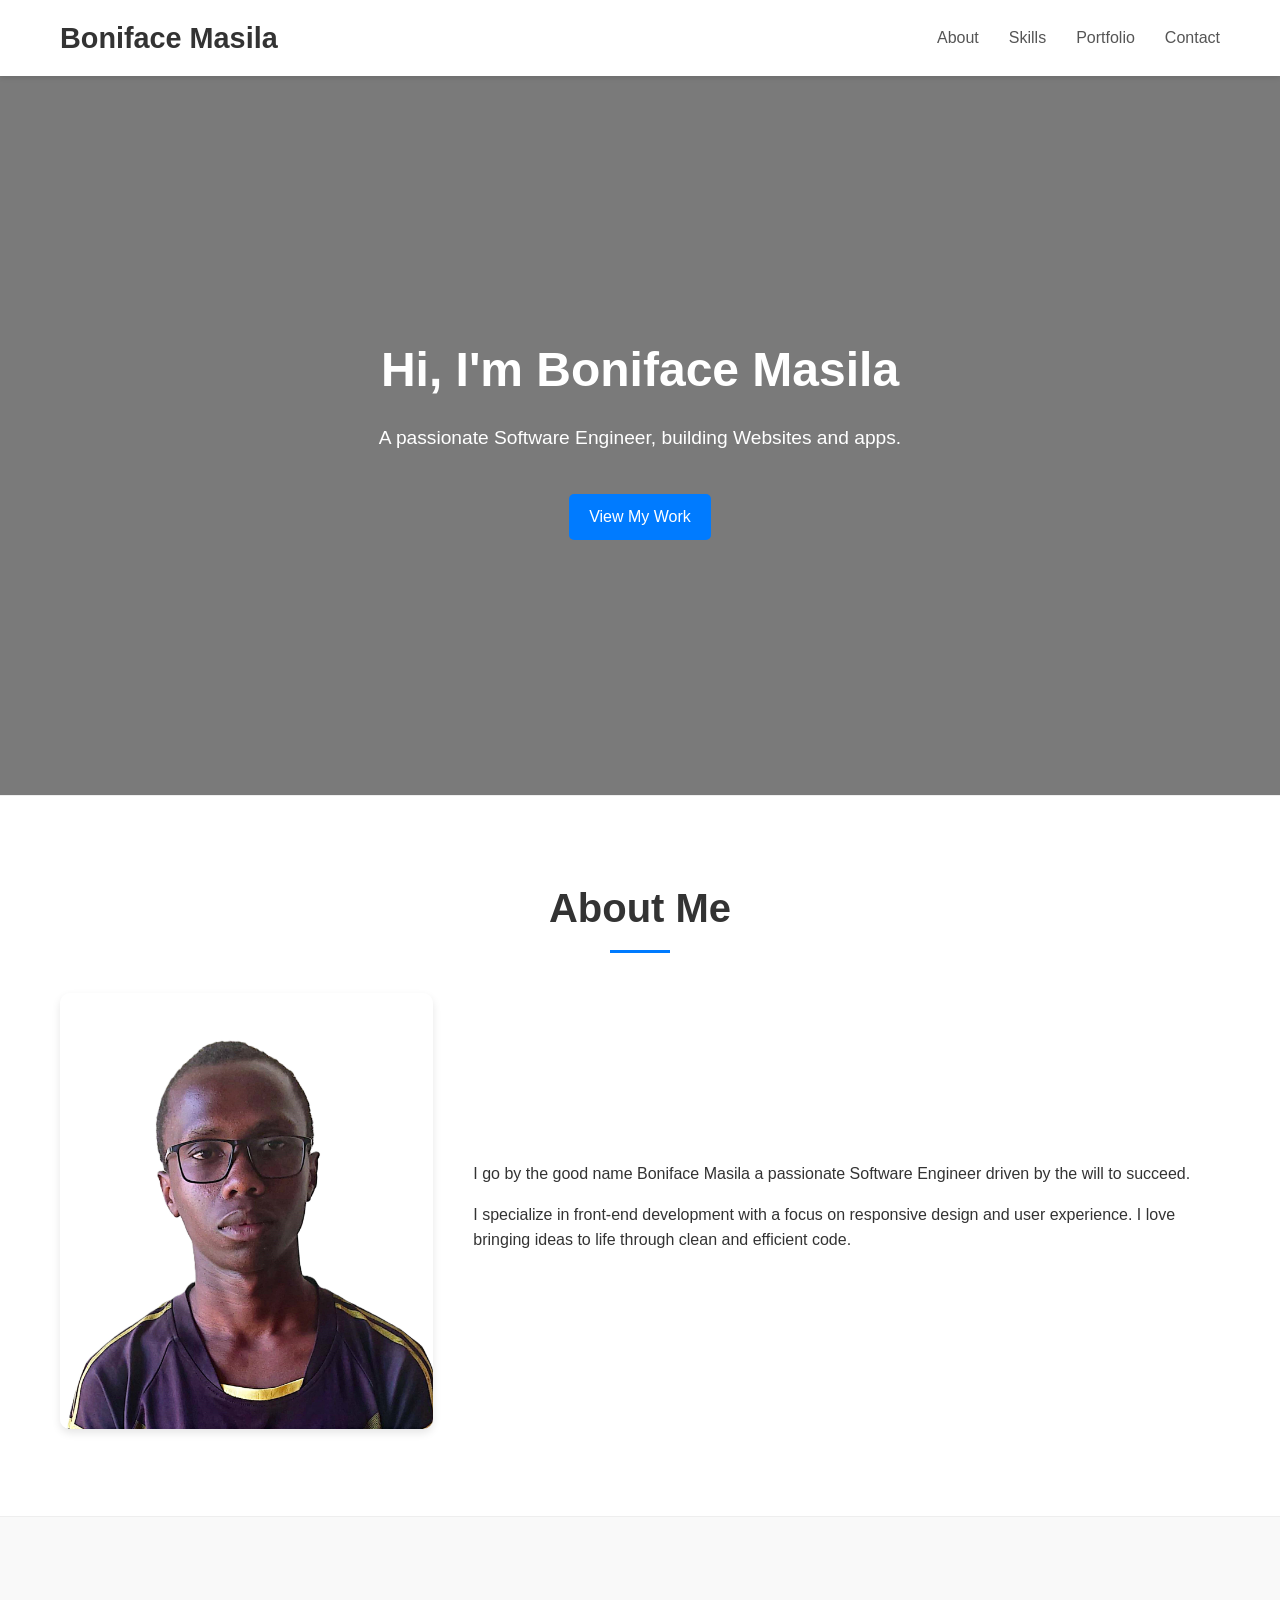
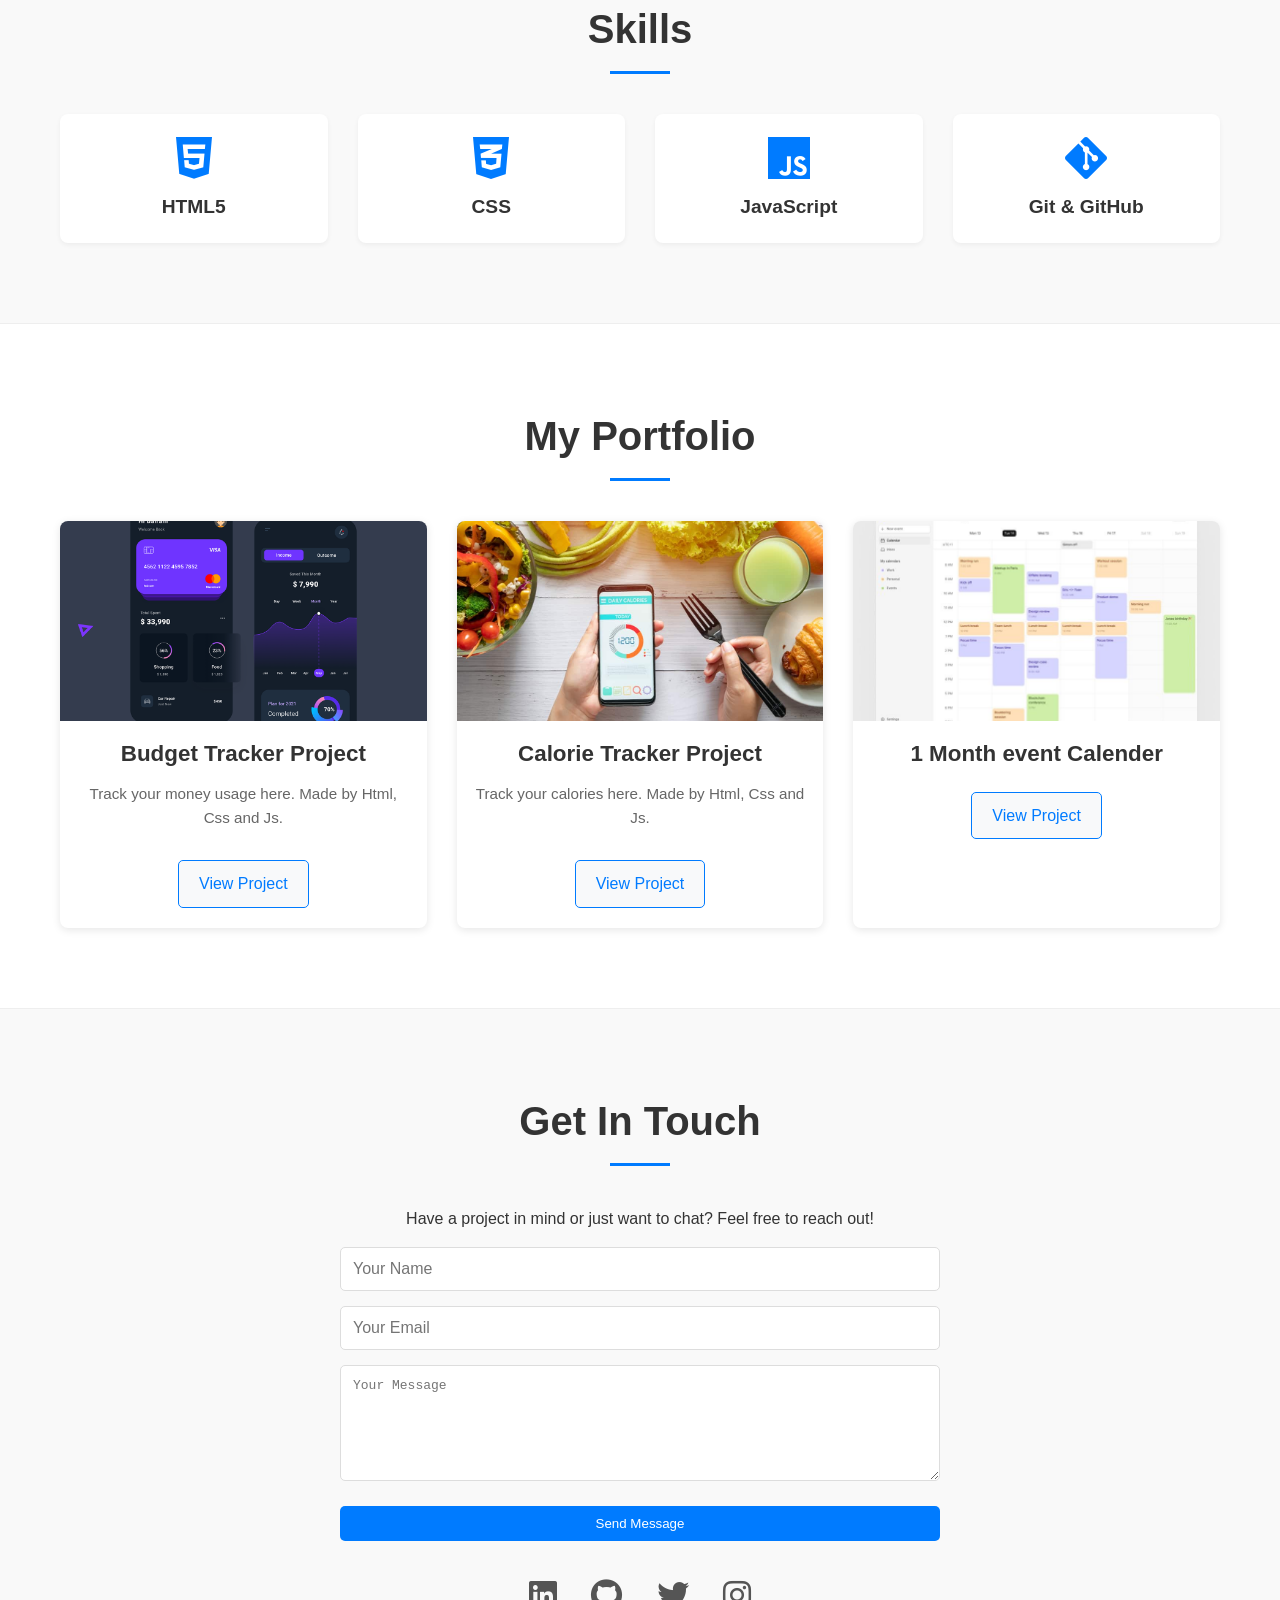
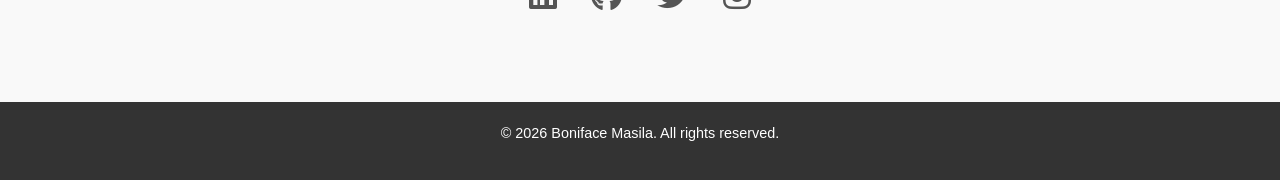
<file: index.html>
<!DOCTYPE html>
<html lang="en">
<head>
    <meta charset="UTF-8">
    <meta name="viewport" content="width=device-width, initial-scale=1.0">
    <title>Boniface Masila - Portfolio</title>
    <link rel="stylesheet" href="styles.css">
    <link rel="stylesheet" href="https://cdnjs.cloudflare.com/ajax/libs/font-awesome/6.0.0-beta3/css/all.min.css" integrity="sha512-..." crossorigin="anonymous" referrerpolicy="no-referrer" />
    </head>
<body>
    <header>
        <nav class="navbar">
            <a href="#" class="logo">Boniface Masila</a>
            <button class="nav-toggle" aria-label="toggle navigation">
                <span class="hamburger"></span>
            </button>
            <ul class="nav-links">
                <li><a href="#about">About</a></li>
                <li><a href="#skills">Skills</a></li>
                <li><a href="#portfolio">Portfolio</a></li>
                <li><a href="#contact">Contact</a></li>
            </ul>
        </nav>
    </header>

    <main>
        <section id="hero" class="hero-section">
            <div class="hero-content">
                <h1>Hi, I'm Boniface Masila</h1>
                <p>A passionate Software Engineer, building Websites and apps.</p>
                <a href="#portfolio" class="btn-primary">View My Work</a>
            </div>
        </section>

        <section id="about" class="about-section">
            <div class="container">
                <h2>About Me</h2>
                <div class="about-content">
                    <div class="about-image">
                        <img src="me.jpg" alt="Your Photo">
                    </div>
                    <div class="about-text">
                        <p>I go by the good name Boniface Masila a passionate Software Engineer driven by the will to succeed.</p>
                        <p>I specialize in front-end development with a focus on responsive design and user experience. I love bringing ideas to life through clean and efficient code.</p>
                    </div>
                </div>
            </div>
        </section>

        <section id="skills" class="skills-section">
            <div class="container">
                <h2>Skills</h2>
                <div class="skills-grid">
                    <div class="skill-item">
                        <i class="fab fa-html5"></i>
                        <h3>HTML5</h3>
                    </div>
                    <div class="skill-item">
                        <i class="fab fa-css3-alt"></i>
                        <h3>CSS</h3>
                    </div>
                    <div class="skill-item">
                        <i class="fab fa-js"></i>
                        <h3>JavaScript</h3>
                    </div>
                    <div class="skill-item">
                        <i class="fab fa-git-alt"></i>
                        <h3>Git & GitHub</h3>
                    </div>
                    </div>
            </div>
        </section>

        <section id="portfolio" class="portfolio-section">
            <div class="container">
                <h2>My Portfolio</h2>
                <div class="portfolio-grid">
                    <div class="portfolio-item">
                        <img src="budget.png" alt="Project 1">
                        <h3>Budget Tracker Project</h3>
                        <p>Track your money usage here. Made by Html, Css and Js.</p>
                        <a href=" https://1155-boni.github.io/budget1/" target="_blank" class="btn-secondary">View Project</a>
                    </div>
                    <div class="portfolio-item">
                        <img src="calorie.jpg" alt="Project 2">
                        <h3>Calorie Tracker Project</h3>
                        <p>Track your calories here. Made by Html, Css and Js.</p>
                        <a href="https://1155-boni.github.io/calorie/" target="_blank" class="btn-secondary">View Project</a>
                    </div>
                    <div class="portfolio-item">
                        <img src="calender.jpg" alt="Project 3">
                        <h3>1 Month event Calender</h3>
                        <a href=" https://1155-boni.github.io/Calender1/" target="_blank" class="btn-secondary">View Project</a>
                    </div>
                    </div>
            </div>
        </section>

        <section id="contact" class="contact-section">
            <div class="container">
                <h2>Get In Touch</h2>
                <p>Have a project in mind or just want to chat? Feel free to reach out!</p>
                <form class="contact-form">
                    <input type="text" placeholder="Your Name" required>
                    <input type="email" placeholder="Your Email" required>
                    <textarea placeholder="Your Message" rows="6"></textarea>
                    <button type="submit" class="btn-primary">Send Message</button>
                </form>
                <div class="social-links">
                    <a href="https://www.linkedin.com/in/diet-boni-11b144365/" target="_blank" aria-label="LinkedIn"><i class="fab fa-linkedin"></i></a>
                    <a href="https://github.com/1155-boni/1155-boni" target="_blank" aria-label="GitHub"><i class="fab fa-github"></i></a>
                    <a href="https://x.com/BoniPuka" target="_blank" aria-label="Twitter"><i class="fab fa-twitter"></i></a>
                    <a href="https://www.instagram.com/his_gr.ac3/" target="_blank" aria-label="Instagram"><i class="fab fa-instagram"></i></a>
                    </div>
            </div>
        </section>
    </main>

    <footer>
        <div class="container">
            <p>&copy; <span id="current-year"></span> Boniface Masila. All rights reserved.</p>
        </div>
    </footer>

    <script src="script.js"></script>
    <script>
        document.getElementById('current-year').textContent = new Date().getFullYear();
    </script>
</body>
</html>
</file>
<file: styles.css>
/* Basic Reset & Typography */
* {
    margin: 0;
    padding: 0;
    box-sizing: border-box;
}

html {
    scroll-behavior: smooth;
}

body {
    font-family: 'Arial', sans-serif; /* Or your preferred font-family */
    line-height: 1.6;
    background-color: #f4f4f4;
    color: #333;
}

.container {
    max-width: 1200px;
    margin: 0 auto;
    padding: 0 20px;
}

h1, h2, h3 {
    color: #333;
    margin-bottom: 20px;
}

p {
    margin-bottom: 15px;
}

a {
    text-decoration: none;
    color: #007bff; /* Primary link color */
}

/* Buttons */
.btn-primary, .btn-secondary {
    display: inline-block;
    padding: 10px 20px;
    border-radius: 5px;
    transition: background-color 0.3s ease;
    margin-top: 10px;
}

.btn-primary {
    background-color: #007bff;
    color: #fff;
    border: none;
}

.btn-primary:hover {
    background-color: #0056b3;
}

.btn-secondary {
    background-color: #f8f9fa;
    color: #007bff;
    border: 1px solid #007bff;
}

.btn-secondary:hover {
    background-color: #e2e6ea;
}

/* Header & Navigation */
header {
    background-color: #fff;
    box-shadow: 0 2px 5px rgba(0,0,0,0.1);
    position: sticky;
    top: 0;
    z-index: 1000;
}

.navbar {
    display: flex;
    justify-content: space-between;
    align-items: center;
    padding: 15px 20px;
    max-width: 1200px;
    margin: 0 auto;
}

.logo {
    font-size: 1.8em;
    font-weight: bold;
    color: #333;
}

.nav-links {
    list-style: none;
    display: flex;
}

.nav-links li {
    margin-left: 30px;
}

.nav-links a {
    color: #555;
    font-weight: 500;
    transition: color 0.3s ease;
}

.nav-links a:hover {
    color: #007bff;
}

.nav-toggle {
    display: none; /* Hidden on desktop */
    background: none;
    border: none;
    cursor: pointer;
    padding: 0;
    position: relative;
    z-index: 1001; /* Ensure it's above other elements */
}

.hamburger {
    display: block;
    width: 25px;
    height: 3px;
    background-color: #333;
    position: relative;
    transition: background-color 0.3s ease;
}

.hamburger::before,
.hamburger::after {
    content: '';
    position: absolute;
    width: 100%;
    height: 3px;
    background-color: #333;
    transition: transform 0.3s ease;
}

.hamburger::before {
    top: -8px;
}

.hamburger::after {
    top: 8px;
}

/* Hero Section */
.hero-section {
    background: linear-gradient(rgba(0,0,0,0.5), rgba(0,0,0,0.5)), url('https://via.placeholder.com/1500x800/222') no-repeat center center/cover;
    color: #fff;
    text-align: center;
    padding: 100px 20px;
    display: flex;
    align-items: center;
    justify-content: center;
    min-height: 80vh;
}

.hero-content h1 {
    font-size: 3em;
    margin-bottom: 15px;
    color: #fff;
}

.hero-content p {
    font-size: 1.2em;
    margin-bottom: 30px;
}

/* General Section Styling */
section {
    padding: 80px 0;
    border-bottom: 1px solid #eee;
}

section:last-of-type {
    border-bottom: none;
}

h2 {
    text-align: center;
    font-size: 2.5em;
    margin-bottom: 40px;
    position: relative;
}

h2::after {
    content: '';
    display: block;
    width: 60px;
    height: 3px;
    background-color: #007bff;
    margin: 10px auto 0;
}

/* About Section */
.about-section {
    background-color: #fff;
}

.about-content {
    display: flex;
    align-items: center;
    gap: 40px;
}

.about-image {
    flex: 1;
    text-align: center;
}

.about-image img {
    max-width: 100%;
    border-radius: 10px;
    box-shadow: 0 4px 8px rgba(0,0,0,0.1);
}

.about-text {
    flex: 2;
}

/* Skills Section */
.skills-section {
    background-color: #f9f9f9;
}

.skills-grid {
    display: grid;
    grid-template-columns: repeat(auto-fit, minmax(150px, 1fr));
    gap: 30px;
    text-align: center;
}

.skill-item {
    background-color: #fff;
    padding: 20px;
    border-radius: 8px;
    box-shadow: 0 2px 5px rgba(0,0,0,0.05);
    transition: transform 0.2s ease;
}

.skill-item:hover {
    transform: translateY(-5px);
}

.skill-item i {
    font-size: 3em;
    color: #007bff;
    margin-bottom: 10px;
}

.skill-item h3 {
    font-size: 1.2em;
    margin-bottom: 0;
}

/* Portfolio Section */
.portfolio-section {
    background-color: #fff;
}

.portfolio-grid {
    display: grid;
    grid-template-columns: repeat(auto-fit, minmax(300px, 1fr));
    gap: 30px;
}

.portfolio-item {
    background-color: #fff;
    border-radius: 8px;
    box-shadow: 0 2px 8px rgba(0,0,0,0.1);
    overflow: hidden;
    text-align: center;
    transition: transform 0.2s ease;
}

.portfolio-item:hover {
    transform: translateY(-5px);
}

.portfolio-item img {
    max-width: 100%;
    height: 200px; /* Fixed height for consistency */
    object-fit: cover; /* Ensures image covers the area */
    display: block;
    width: 100%;
}

.portfolio-item h3 {
    margin: 15px 0 10px;
    font-size: 1.4em;
    padding: 0 15px;
}

.portfolio-item p {
    font-size: 0.95em;
    color: #666;
    margin-bottom: 20px;
    padding: 0 15px;
}

.portfolio-item .btn-secondary {
    margin-bottom: 20px;
}

/* Contact Section */
.contact-section {
    background-color: #f9f9f9;
    text-align: center;
}

.contact-form {
    max-width: 600px;
    margin: 0 auto 30px;
    display: flex;
    flex-direction: column;
    gap: 15px;
}

.contact-form input,
.contact-form textarea {
    width: 100%;
    padding: 12px;
    border: 1px solid #ddd;
    border-radius: 5px;
    font-size: 1em;
}

.contact-form input:focus,
.contact-form textarea:focus {
    outline: none;
    border-color: #007bff;
    box-shadow: 0 0 0 3px rgba(0, 123, 255, 0.25);
}

.contact-form button {
    cursor: pointer;
}

.social-links {
    margin-top: 30px;
}

.social-links a {
    display: inline-block;
    font-size: 2em;
    color: #555;
    margin: 0 15px;
    transition: color 0.3s ease;
}

.social-links a:hover {
    color: #007bff;
}

/* Footer */
footer {
    background-color: #333;
    color: #fff;
    text-align: center;
    padding: 20px 0;
    font-size: 0.9em;
}


/* --- Mobile Responsiveness (Media Queries) --- */

/* For screens smaller than 768px (common tablet breakpoint) */
@media (max-width: 768px) {
    .navbar {
        flex-wrap: wrap; /* Allows items to wrap to next line if needed */
        justify-content: center; /* Center items on smaller screens */
        padding: 15px;
    }

    .logo {
        width: 100%;
        text-align: center;
        margin-bottom: 15px;
    }

    .nav-links {
        display: none; /* Hide navigation links by default on mobile */
        width: 100%;
        flex-direction: column;
        background-color: #fff;
        position: absolute;
        top: 70px; /* Adjust based on header height */
        left: 0;
        box-shadow: 0 5px 10px rgba(0,0,0,0.1);
        padding: 20px 0;
        border-top: 1px solid #eee;
    }

    .nav-links.active {
        display: flex; /* Show when active */
    }

    .nav-links li {
        margin: 0;
        text-align: center;
    }

    .nav-links a {
        display: block;
        padding: 12px 20px;
        color: #333;
        border-bottom: 1px solid #eee;
    }

    .nav-links li:last-child a {
        border-bottom: none;
    }

    .nav-toggle {
        display: block; /* Show hamburger icon on mobile */
        position: absolute;
        right: 20px;
        top: 25px;
    }

    /* Hamburger menu animation */
    .nav-toggle.active .hamburger {
        background-color: transparent;
    }

    .nav-toggle.active .hamburger::before {
        transform: translateY(8px) rotate(45deg);
    }

    .nav-toggle.active .hamburger::after {
        transform: translateY(-8px) rotate(-45deg);
    }

    .hero-content h1 {
        font-size: 2.5em;
    }

    .hero-content p {
        font-size: 1em;
    }

    .about-content {
        flex-direction: column; /* Stack image and text */
        text-align: center;
    }

    .about-image {
        margin-bottom: 30px;
    }

    .skills-grid,
    .portfolio-grid {
        grid-template-columns: 1fr; /* Single column on small screens */
    }

    h2 {
        font-size: 2em;
    }

    section {
        padding: 60px 0;
    }
}

/* For screens smaller than 480px (common phone breakpoint) */
@media (max-width: 480px) {
    .container {
        padding: 0 15px;
    }

    .hero-content h1 {
        font-size: 2em;
    }

    .btn-primary, .btn-secondary {
        width: 100%; /* Full width buttons */
        text-align: center;
    }

    .social-links a {
        margin: 0 10px;
        font-size: 1.8em;
    }

    .portfolio-item img {
        height: 180px; /* Slightly smaller image height on very small screens */
    }
}
</file>
